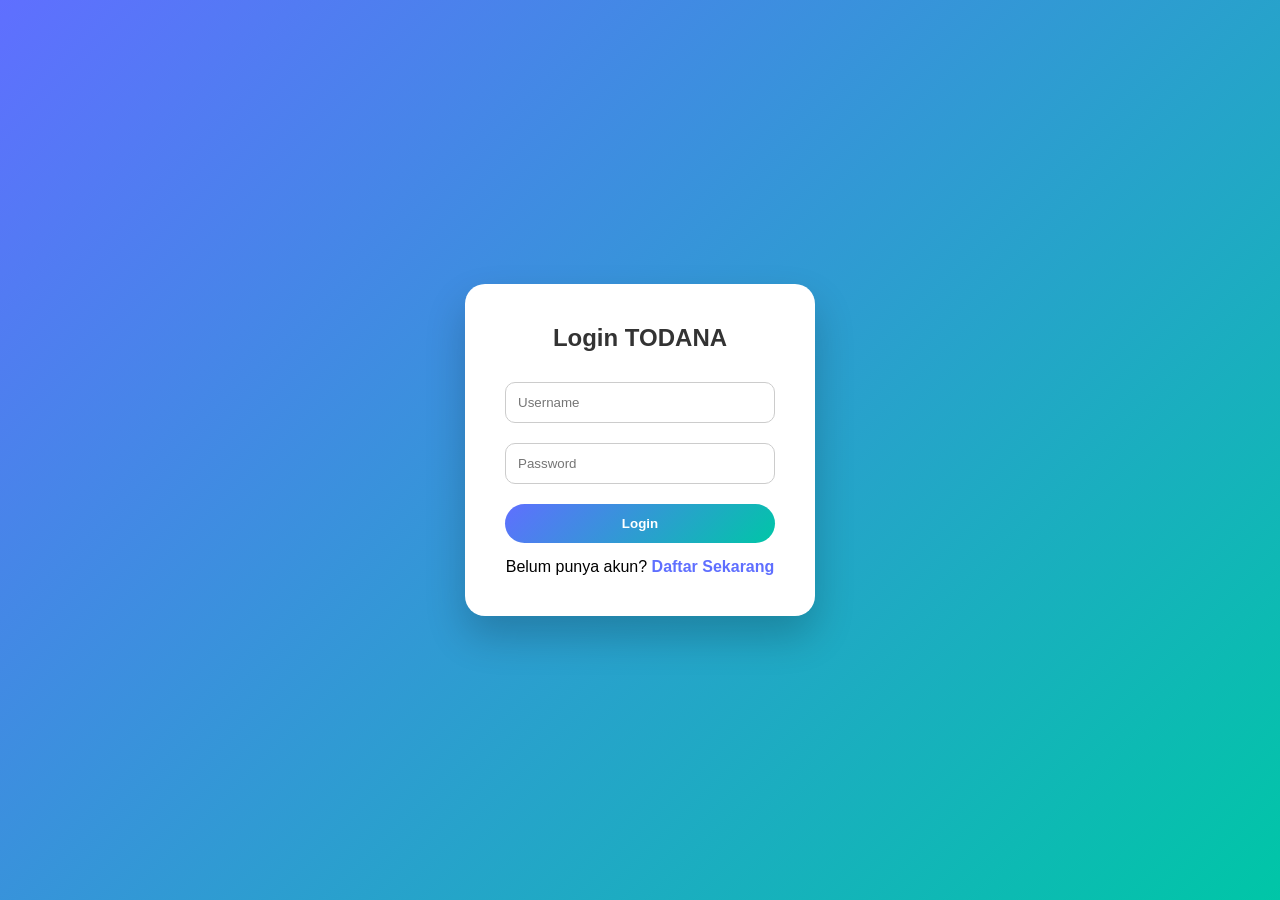
<file: index.html>
<!DOCTYPE html>
<html lang="id">
<head>
<meta charset="UTF-8">
<meta name="viewport" content="width=device-width, initial-scale=1.0">
<title>TODANA Marketplace</title>
<link rel="stylesheet" href="style.css">
</head>
<body>

<header>
  <nav>
    <ul>
      <li><strong>TODANA</strong></li>
      <li id="user-info"></li>
    </ul>
  </nav>
</header>

<section class="hero">
  <h2>Selamat Datang di TODANA</h2>
  <p>Marketplace Modern</p>
</section>

<!-- ===============================
     PRODUK (WAJIB ADA ID INI)
================================ -->
<h2 class="section-title">Produk</h2>
<section id="product-list" class="products"></section>
<h2 class="section-title">Riwayat Pesanan</h2>
<section id="order-history" class="cart"></section>
<!-- ===============================
     KERANJANG
================================ -->
<section>
  <h2>Keranjang</h2>
  <div class="cart">
    <p>Total: Rp <span id="total">0</span></p>
    <button onclick="checkout()" class="checkout-btn">
      Checkout
    </button>
  </div>
</section>

<!-- ===============================
     SCRIPT (URUTAN PENTING)
================================ -->
<script src="auth.js"></script>
<script src="script.js"></script>

</body>
<!-- ===============================
     PAYMENT MODAL
================================ -->
<div id="paymentModal" class="modal">
  <div class="modal-content">
    <h3>Pembayaran</h3>

    <p>Total: Rp <span id="paymentTotal"></span></p>

    <select id="paymentMethod">
      <option value="">-- Pilih Metode --</option>
      <option value="bank">Transfer Bank</option>
      <option value="dana">DANA</option>
    </select>

    <div id="paymentInfo"></div>

    <input type="file" id="paymentProof" accept="image/*">

    <img id="previewImage" style="width:100%; margin-top:10px; display:none; border-radius:10px;">

    <button onclick="confirmPayment()">Saya Sudah Transfer</button>
    <button onclick="closePayment()">Batal</button>
  </div>
</div>
</html>
</file>
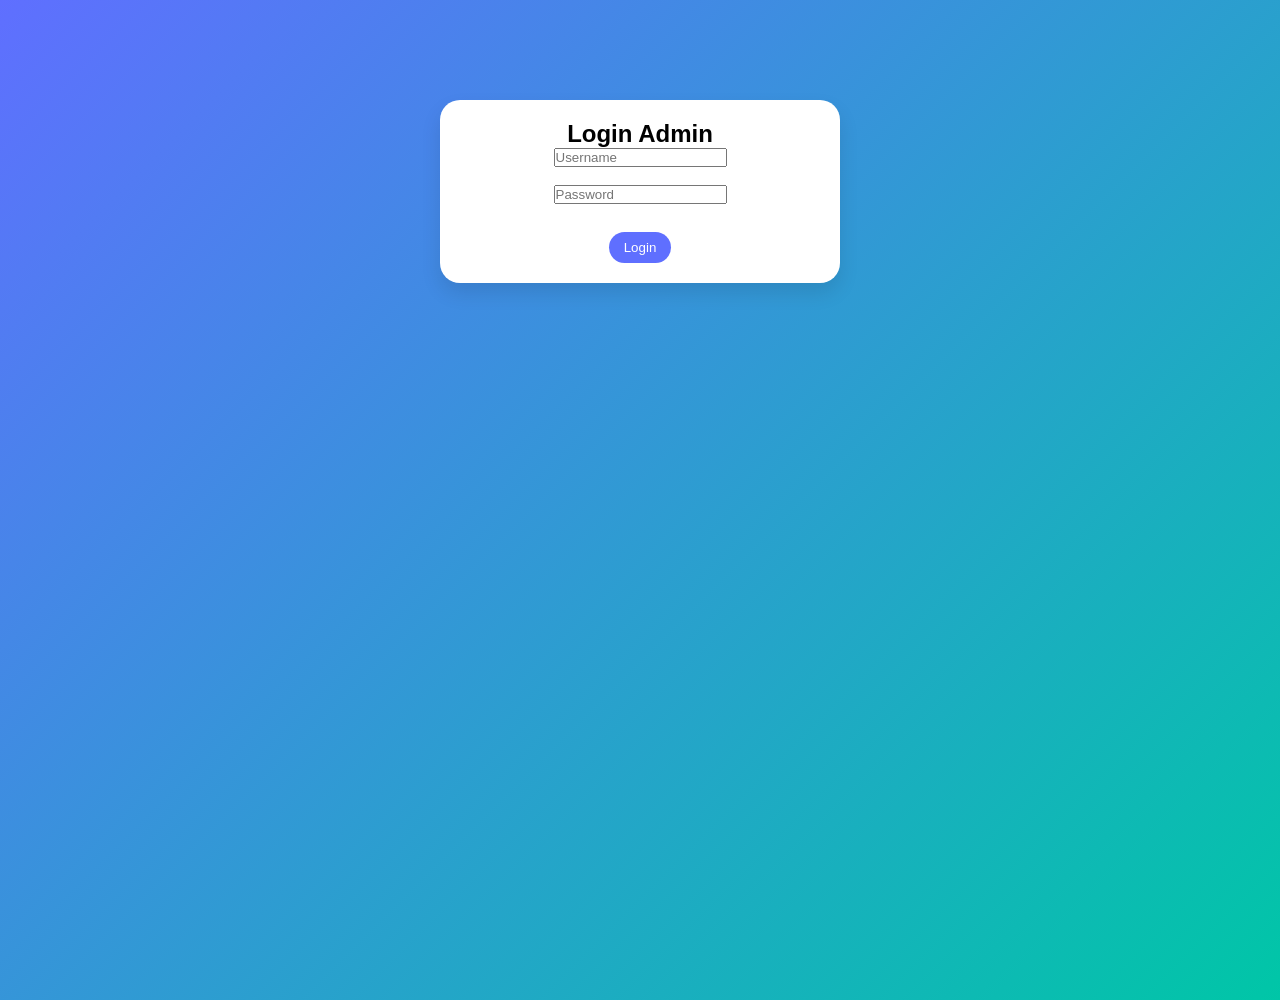
<file: admin-login.html>
<!DOCTYPE html>
<html>
<head>
  <title>Admin Login - TODANA</title>
  <link rel="stylesheet" href="style.css">
</head>
<body>

<div class="card" style="max-width:400px; margin:100px auto; text-align:center;">
  <h2>Login Admin</h2>

  <input type="text" id="adminUser" placeholder="Username"><br><br>
  <input type="password" id="adminPass" placeholder="Password"><br><br>

  <button onclick="adminLogin()">Login</button>
</div>

<script src="admin-auth.js"></script>
</body>
</html>
</file>
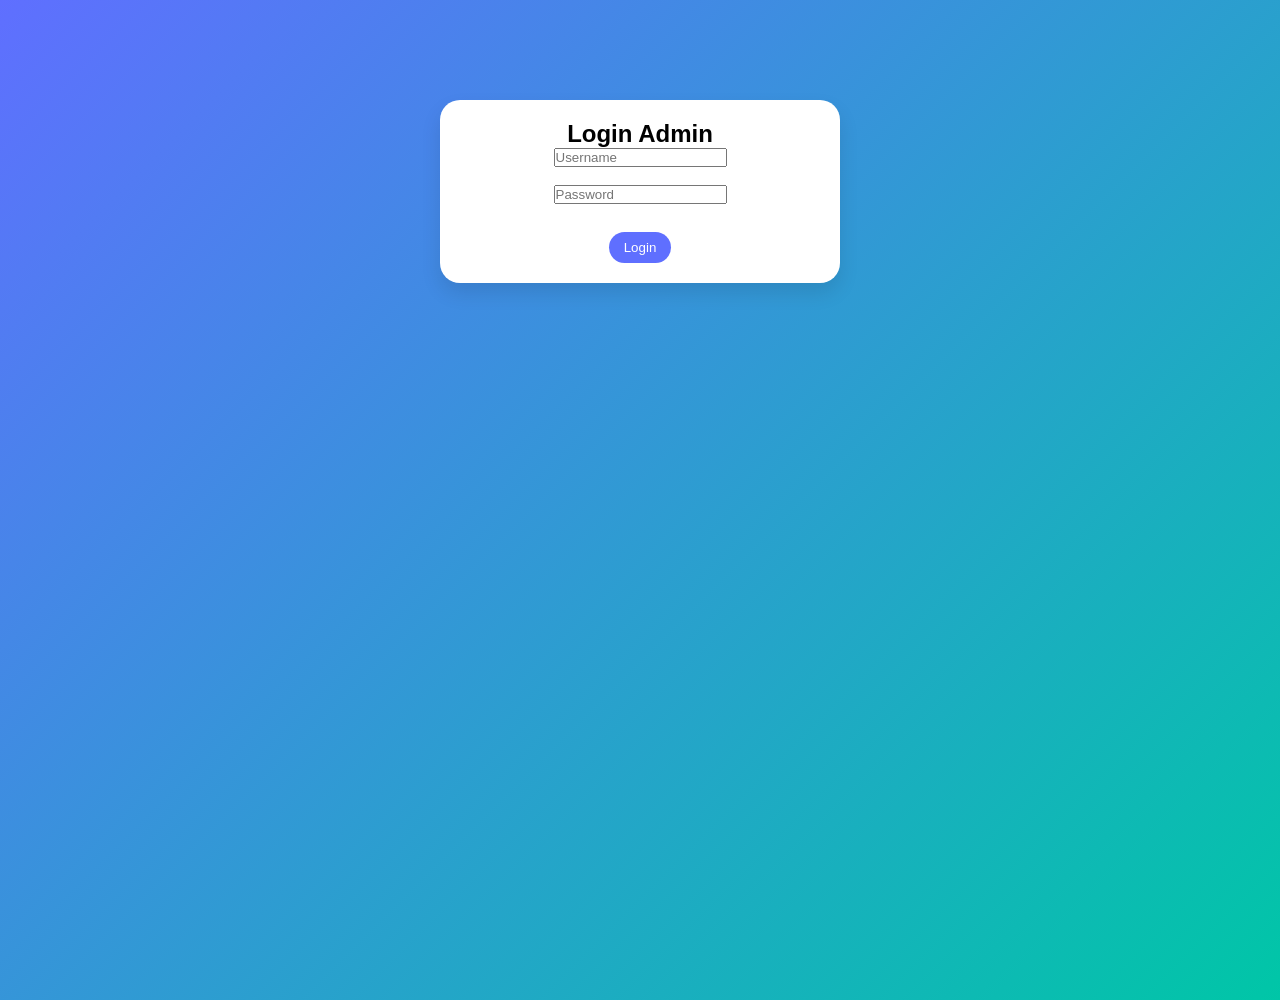
<file: admin.html>
<!DOCTYPE html>
<html>
<head>
  <title>Admin Panel - TODANA</title>
  <link rel="stylesheet" href="style.css">
</head>
<body>

<h2>Admin Panel</h2>
<button onclick="logoutAdmin()">Logout</button>

<div id="admin-orders"></div>

<script src="admin.js"></script>
</body>
</html>
</file>
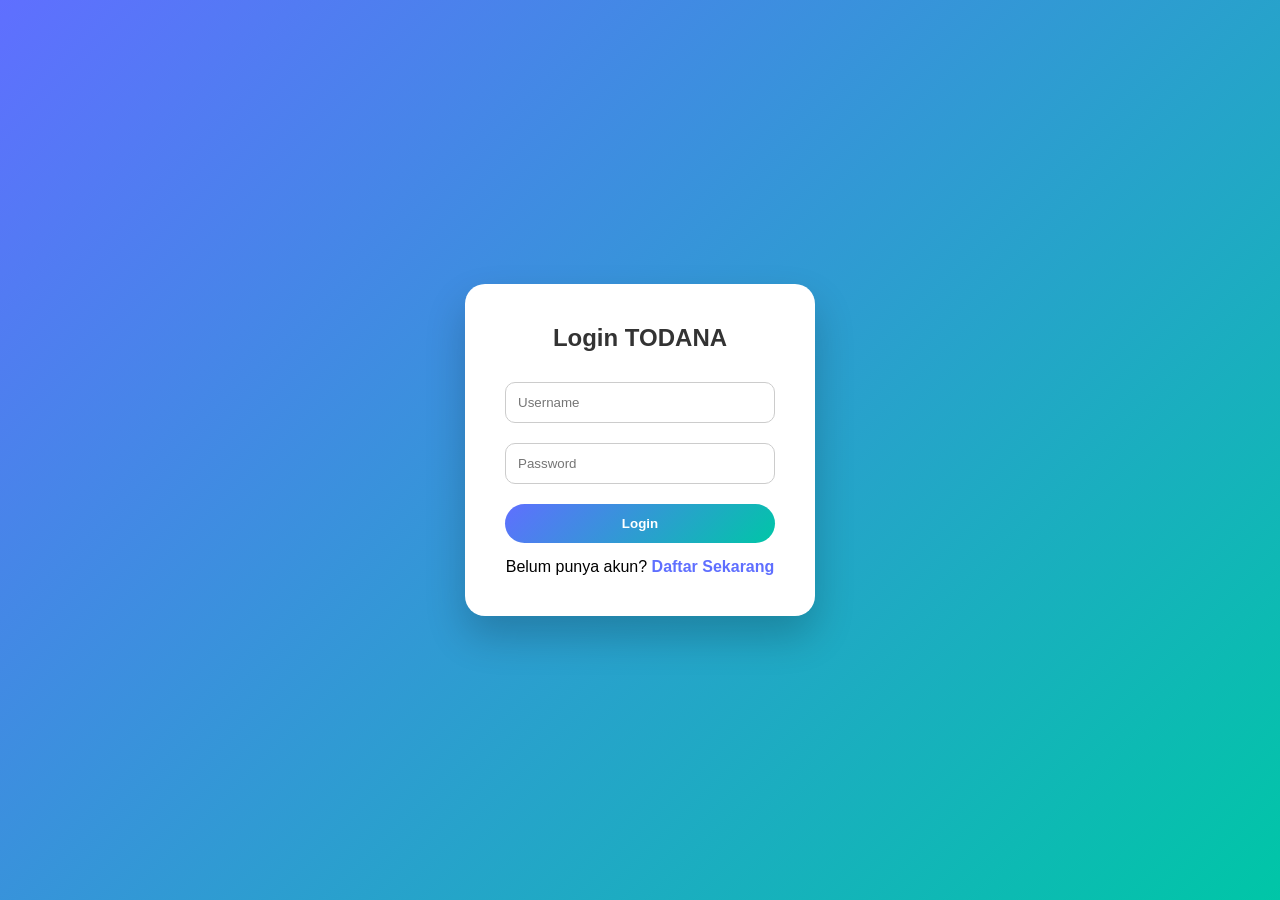
<file: login.html>
<!DOCTYPE html>
<html>
<head>
<title>Login - TODANA</title>
<link rel="stylesheet" href="style.css">
</head>
<body>

<div class="auth-container">
<div class="auth-box">
<h2>Login TODANA</h2>

<input type="text" id="logUser" placeholder="Username">
<input type="password" id="logPass" placeholder="Password">

<button class="btn" onclick="login()">Login</button>

<p style="margin-top:15px;">
Belum punya akun?
<a href="register.html">Daftar Sekarang</a>
</p>
</div>
</div>

<script src="auth.js"></script>
</body>
</html>
</file>
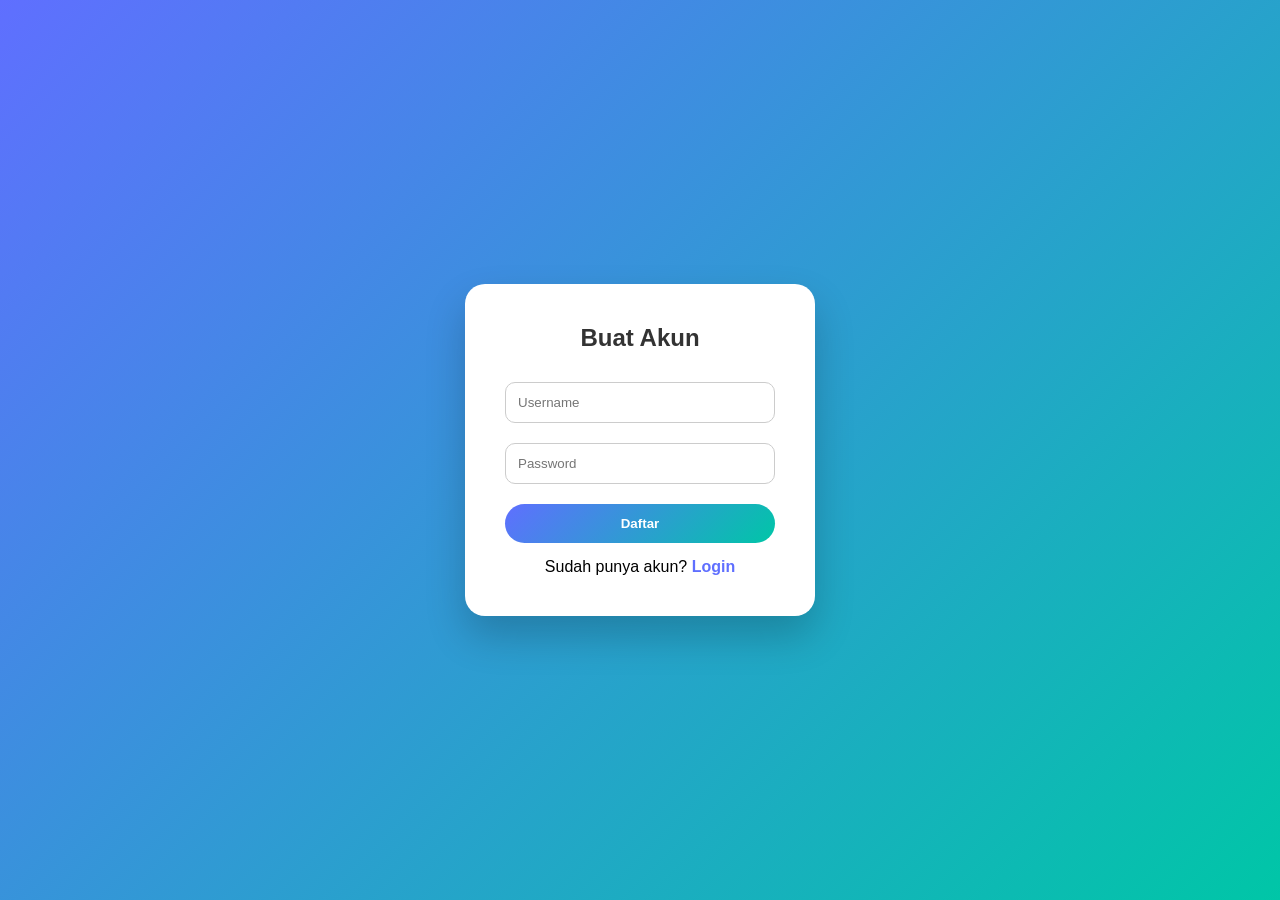
<file: register.html>
<!DOCTYPE html>
<html>
<head>
<title>Register - TODANA</title>
<link rel="stylesheet" href="style.css">
</head>
<body>

<div class="auth-container">
<div class="auth-box">
<h2>Buat Akun</h2>

<input type="text" id="regUser" placeholder="Username">
<input type="password" id="regPass" placeholder="Password">

<button class="btn" onclick="register()">Daftar</button>

<p style="margin-top:15px;">
Sudah punya akun?
<a href="login.html">Login</a>
</p>
</div>
</div>

<script src="auth.js"></script>
</body>
</html>
</file>
<file: style.css>
*{
  margin:0;
  padding:0;
  box-sizing:border-box;
  font-family: 'Segoe UI', sans-serif;
}

body{
  background: linear-gradient(135deg,#5f6fff,#00c6a7);
  min-height:100vh;
}

/* =========================
   AUTH STYLE
========================= */
.auth-container{
  display:flex;
  justify-content:center;
  align-items:center;
  height:100vh;
}

.auth-box{
  background:white;
  padding:40px;
  width:350px;
  border-radius:20px;
  box-shadow:0 20px 40px rgba(0,0,0,0.2);
  text-align:center;
}

.auth-box h2{
  margin-bottom:20px;
  color:#333;
}

.auth-box input{
  width:100%;
  padding:12px;
  margin:10px 0;
  border-radius:10px;
  border:1px solid #ccc;
  transition:0.3s;
}

.auth-box input:focus{
  border-color:#5f6fff;
  outline:none;
}

.btn{
  width:100%;
  padding:12px;
  margin-top:10px;
  border:none;
  border-radius:30px;
  background:linear-gradient(135deg,#5f6fff,#00c6a7);
  color:white;
  font-weight:bold;
  cursor:pointer;
  transition:0.3s;
}

.btn:hover{
  opacity:0.8;
}

.auth-box a{
  color:#5f6fff;
  text-decoration:none;
  font-weight:bold;
}

/* =========================
   MARKETPLACE STYLE
========================= */

header{
  background:white;
  padding:15px;
  box-shadow:0 5px 15px rgba(0,0,0,0.1);
}

nav ul{
  display:flex;
  justify-content:space-between;
  list-style:none;
}

.hero{
  background:linear-gradient(135deg,#5f6fff,#00c6a7);
  padding:80px 20px;
  text-align:center;
  color:white;
  border-bottom-left-radius:40px;
  border-bottom-right-radius:40px;
}

.section-title{
  margin:30px 20px 10px;
}

.products{
  display:grid;
  grid-template-columns:repeat(auto-fit,minmax(200px,1fr));
  gap:20px;
  padding:20px;
}

.card{
  background:white;
  padding:20px;
  border-radius:20px;
  box-shadow:0 10px 20px rgba(0,0,0,0.1);
  position:relative;
}

.card h3{
  margin-bottom:10px;
}

.card button{
  margin-top:10px;
  padding:8px 15px;
  border:none;
  border-radius:20px;
  background:#5f6fff;
  color:white;
  cursor:pointer;
}

.badge{
  position:absolute;
  top:10px;
  right:10px;
  background:red;
  color:white;
  padding:3px 8px;
  font-size:12px;
  border-radius:10px;
}

.cart{
  background:white;
  margin:20px;
  padding:20px;
  border-radius:20px;
  box-shadow:0 10px 20px rgba(0,0,0,0.1);
}
.checkout-btn{
  margin-top:15px;
  padding:10px 20px;
  border:none;
  border-radius:8px;
  background:#000;
  color:white;
  font-weight:bold;
  cursor:pointer;
}
.status{
  padding:4px 10px;
  border-radius:20px;
  font-size:12px;
  font-weight:bold;
  color:white;
}

.status-proses{ background:orange; }
.status-kirim{ background:blue; }
.status-selesai{ background:green; }
.status-menunggu{
  background:purple;
}
/* ===============================
   MODAL STYLE
================================ */

.modal{
  display:none;
  position:fixed;
  top:0;
  left:0;
  width:100%;
  height:100%;
  background:rgba(0,0,0,0.5);
  justify-content:center;
  align-items:center;
}

.modal-content{
  background:white;
  padding:30px;
  border-radius:15px;
  width:300px;
  text-align:center;
}

.modal-content select{
  width:100%;
  padding:8px;
  margin:10px 0;
}

.modal-content button{
  margin:5px;
  padding:8px 15px;
  border:none;
  border-radius:8px;
  background:black;
  color:white;
  cursor:pointer;
}
.modal-content input{
  margin-top:10px;
}
</file>
